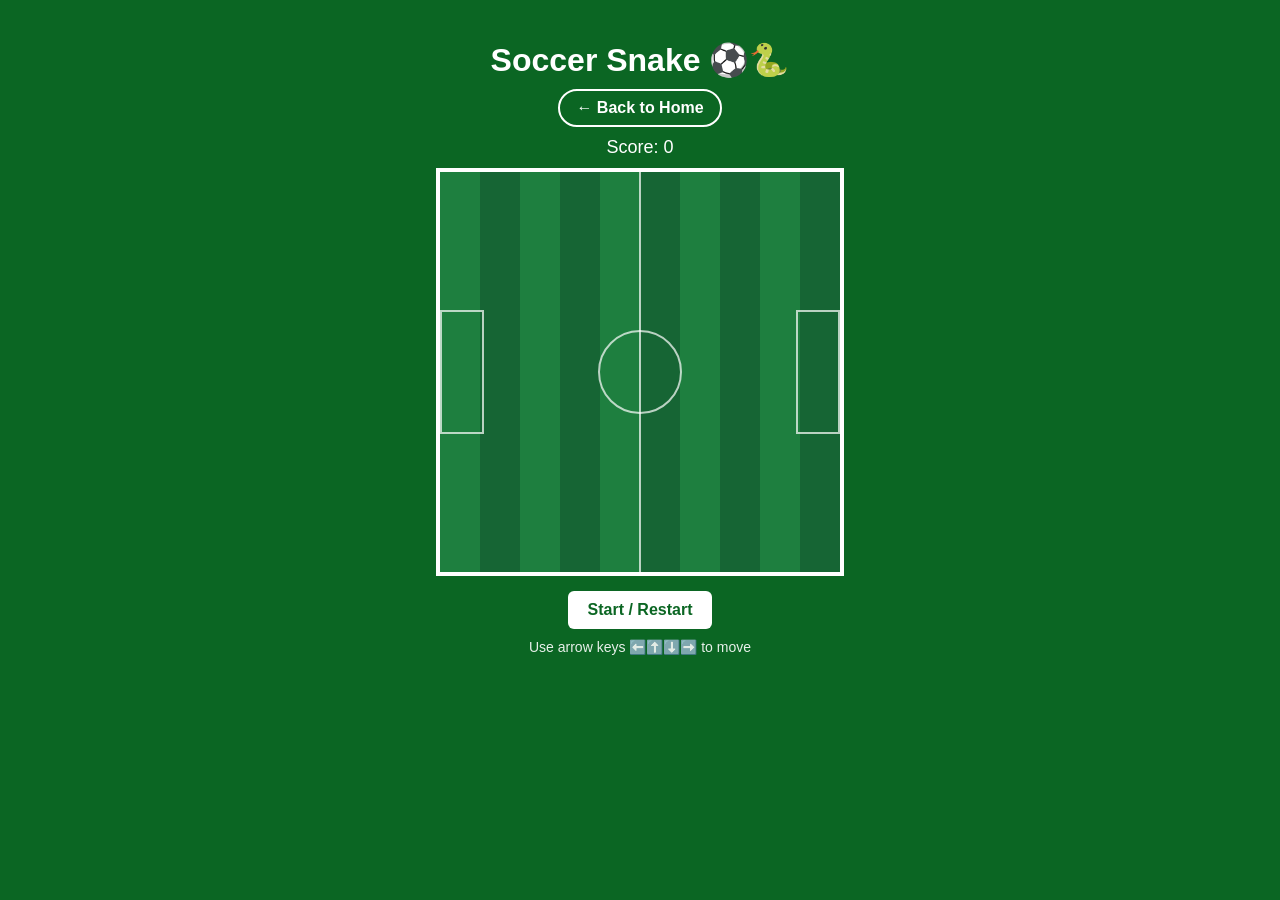
<file: game.html>
<!DOCTYPE html>
<html lang="en">
<head>
  <meta charset="UTF-8" />
  <title>Soccer Snake 🐍⚽</title>

  <style>
    body {
        font-family: Arial, sans-serif;
        background: #0b6623;
        display: flex;
        flex-direction: column;
        align-items: center;
        color: white;
        margin: 0;
        padding: 20px;
    }
    .home-link {
        text-decoration: none;
        color: white;
        border: 2px solid white;
        padding: 8px 16px;
        border-radius: 20px;
        font-weight: bold;
        margin-bottom: 10px;
        transition: all 0.2s ease;
    }

    .home-link:hover {
        background: white;
        color: #0b6623;
    }
    h1 {
        margin-bottom: 10px;
    }

    #score {
        margin-bottom: 10px;
        font-size: 18px;
    }

    .game-board {
        width: 400px;
        height: 400px;
        display: grid;
        grid-template-columns: repeat(20, 1fr);
        grid-template-rows: repeat(20, 1fr);
        border: 4px solid white;
        position: relative;

        background:
        repeating-linear-gradient(
          90deg,
          #1e7f3f,
          #1e7f3f 40px,
          #166534 40px,
          #166534 80px
        );
    }

    .game-board::before {
        content: "";
        position: absolute;
        top: 0;
        left: 50%;
        width: 2px;
        height: 100%;
        background: white;
        transform: translateX(-50%);
        opacity: 0.7;
    }

    .game-board::after {
        content: "";
        position: absolute;
        width: 80px;
        height: 80px;
        border: 2px solid white;
        border-radius: 50%;
        top: 50%;
        left: 50%;
        transform: translate(-50%, -50%);
        opacity: 0.7;
    }

    /* Goal boxes */
    .goal {
        position: absolute;
        width: 40px;
        height: 120px;
        border: 2px solid white;
        top: 50%;
        transform: translateY(-50%);
        opacity: 0.7;
        z-index: 1;
    }

    .goal.left {
        left: 0;
    }

    .goal.right {
        right: 0;
    }

    .snake {
        background-color: #ffffff;
        border-radius: 4px;
        z-index: 2;
    }

    .food {
        background-color: black;
        border-radius: 50%;
        position: relative;
        z-index: 2;
    }

    .food::after {
        content: "⚽";
        position: absolute;
        top: -6px;
        left: -6px;
        font-size: 20px;
    }

    button {
        margin-top: 15px;
        padding: 10px 20px;
        font-size: 16px;
        cursor: pointer;
        border: none;
        border-radius: 6px;
        background: white;
        color: #0b6623;
        font-weight: bold;
    }

    button:hover {
        background: #e5e5e5;
    }

    .instructions {
        margin-top: 10px;
        font-size: 14px;
        opacity: 0.9;
    }
  </style>
</head>

<body>
  <h1>Soccer Snake ⚽🐍</h1>
  <a href="from.scratch.html" class="home-link">← Back to Home</a>
  <div id="score">Score: 0</div>

  <div class="game-board" id="gameBoard">
    <div class="goal left"></div>
    <div class="goal right"></div>
  </div>

  <button onclick="startGame()">Start / Restart</button>

  <div class="instructions">
    Use arrow keys ⬅️⬆️⬇️➡️ to move
  </div>

  <script>
    const board = document.getElementById("gameBoard");
    const scoreDisplay = document.getElementById("score");

    const boardSize = 20;
    let snake = [{ x: 10, y: 10 }];
    let food = {};
    let direction = { x: 0, y: 0 };
    let score = 0;
    let gameInterval;

    function startGame() {
      snake = [{ x: 10, y: 10 }];
      direction = { x: 0, y: 0 };
      score = 0;
      scoreDisplay.textContent = "Score: 0";
      placeFood();

      clearInterval(gameInterval);
      gameInterval = setInterval(gameLoop, 150);
    }

    function gameLoop() {
      moveSnake();
      if (checkCollision()) {
        alert("Game Over! Final Score: " + score);
        clearInterval(gameInterval);
        return;
      }
      drawBoard();
    }

    function moveSnake() {
      const head = {
        x: snake[0].x + direction.x,
        y: snake[0].y + direction.y,
      };

      snake.unshift(head);

      if (head.x === food.x && head.y === food.y) {
        score++;
        scoreDisplay.textContent = "Score: " + score;
        placeFood();
      } else {
        snake.pop();
      }
    }

    function checkCollision() {
      const head = snake[0];

      // Wall collision
      if (
        head.x < 0 ||
        head.x >= boardSize ||
        head.y < 0 ||
        head.y >= boardSize
      ) {
        return true;
      }

      // Self collision
      for (let i = 1; i < snake.length; i++) {
        if (head.x === snake[i].x && head.y === snake[i].y) {
          return true;
        }
      }

      return false;
    }

    function placeFood() {
      food = {
        x: Math.floor(Math.random() * boardSize),
        y: Math.floor(Math.random() * boardSize),
      };
    }

    function drawBoard() {
      // Clear only snake & food, keep goals
      const goals = document.querySelectorAll(".goal");
      board.innerHTML = "";
      goals.forEach(goal => board.appendChild(goal));

      snake.forEach(segment => {
        const snakeElement = document.createElement("div");
        snakeElement.classList.add("snake");
        snakeElement.style.gridColumnStart = segment.x + 1;
        snakeElement.style.gridRowStart = segment.y + 1;
        board.appendChild(snakeElement);
      });

      const foodElement = document.createElement("div");
      foodElement.classList.add("food");
      foodElement.style.gridColumnStart = food.x + 1;
      foodElement.style.gridRowStart = food.y + 1;
      board.appendChild(foodElement);
    }

    document.addEventListener("keydown", e => {
      switch (e.key) {
        case "ArrowUp":
          if (direction.y === 0) direction = { x: 0, y: -1 };
          break;
        case "ArrowDown":
          if (direction.y === 0) direction = { x: 0, y: 1 };
          break;
        case "ArrowLeft":
          if (direction.x === 0) direction = { x: -1, y: 0 };
          break;
        case "ArrowRight":
          if (direction.x === 0) direction = { x: 1, y: 0 };
          break;
      }
    });
  </script>
</body>
</html>
</file>
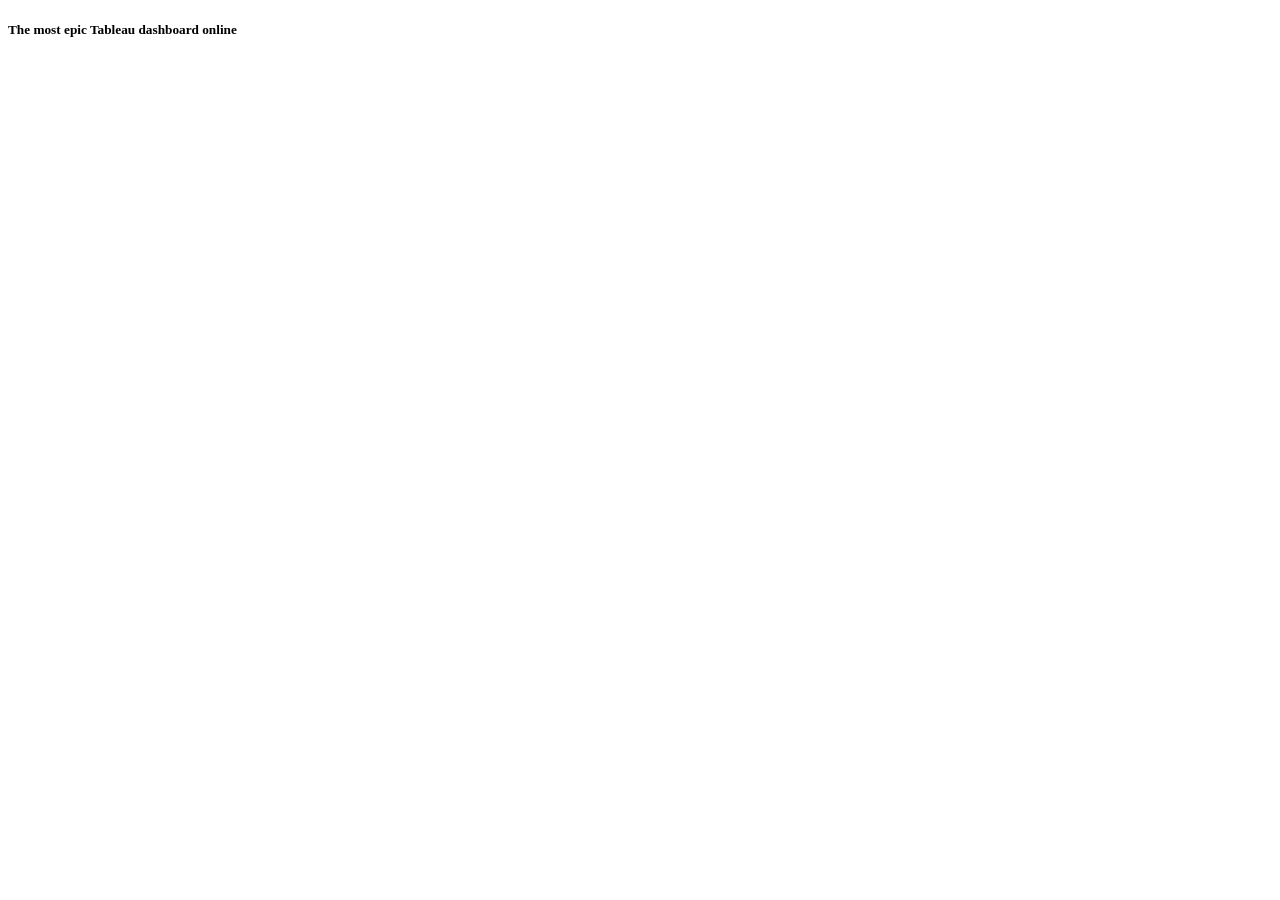
<file: tab.html>
<!DOCTYPE html>

<html>
    <head>
        <title>Tableau Dashboard</title>
    </head>
    <body>
        <h5>The most epic Tableau dashboard online</h5>
        <div class='tableauPlaceholder' id='viz1765612170036' style='position: relative'>
            <noscript>
                <a href='#'>
                    <img alt='Sales Commission Model ' src='https:&#47;&#47;public.tableau.com&#47;static&#47;images&#47;Su&#47;Superstore_17656120612530&#47;CommissionModel&#47;1_rss.png' style='border: none' />
                </a>
            </noscript>
            <object class='tableauViz'  style='display:none;'>
                <param name='host_url' value='https%3A%2F%2Fpublic.tableau.com%2F' /> 
                <param name='embed_code_version' value='3' /> 
                <param name='site_root' value='' />
                <param name='name' value='Superstore_17656120612530&#47;CommissionModel' />
                <param name='tabs' value='no' />
                <param name='toolbar' value='yes' />
                <param name='static_image' value='https:&#47;&#47;public.tableau.com&#47;static&#47;images&#47;Su&#47;Superstore_17656120612530&#47;CommissionModel&#47;1.png' /> 
                <param name='animate_transition' value='yes' />
                <param name='display_static_image' value='yes' />
                <param name='display_spinner' value='yes' />
                <param name='display_overlay' value='yes' />
                <param name='display_count' value='yes' />
                <param name='language' value='en-US' />
                <param name='filter' value='publish=yes' />
            </object>
        </div>                
    
        <script type='text/javascript'>                    
            var divElement = document.getElementById('viz1765612170036');                    
            var vizElement = divElement.getElementsByTagName('object')[0];                    
            if ( divElement.offsetWidth > 800 ) { 
                vizElement.style.minWidth='800px';
                vizElement.style.maxWidth='100%';
                vizElement.style.minHeight='627px';
                vizElement.style.maxHeight=(divElement.offsetWidth*0.75)+'px';
            } else if ( divElement.offsetWidth > 500 ) { 
                vizElement.style.width='100%';
                vizElement.style.height=(divElement.offsetWidth*0.75)+'px';
            } else { 
                vizElement.style.width='100%';
                vizElement.style.height='1327px';}                     
            var scriptElement = document.createElement('script');                    
                scriptElement.src = 'https://public.tableau.com/javascripts/api/viz_v1.js';                    
                vizElement.parentNode.insertBefore(scriptElement, vizElement);                
        </script>
    </body>
</html>
</file>
